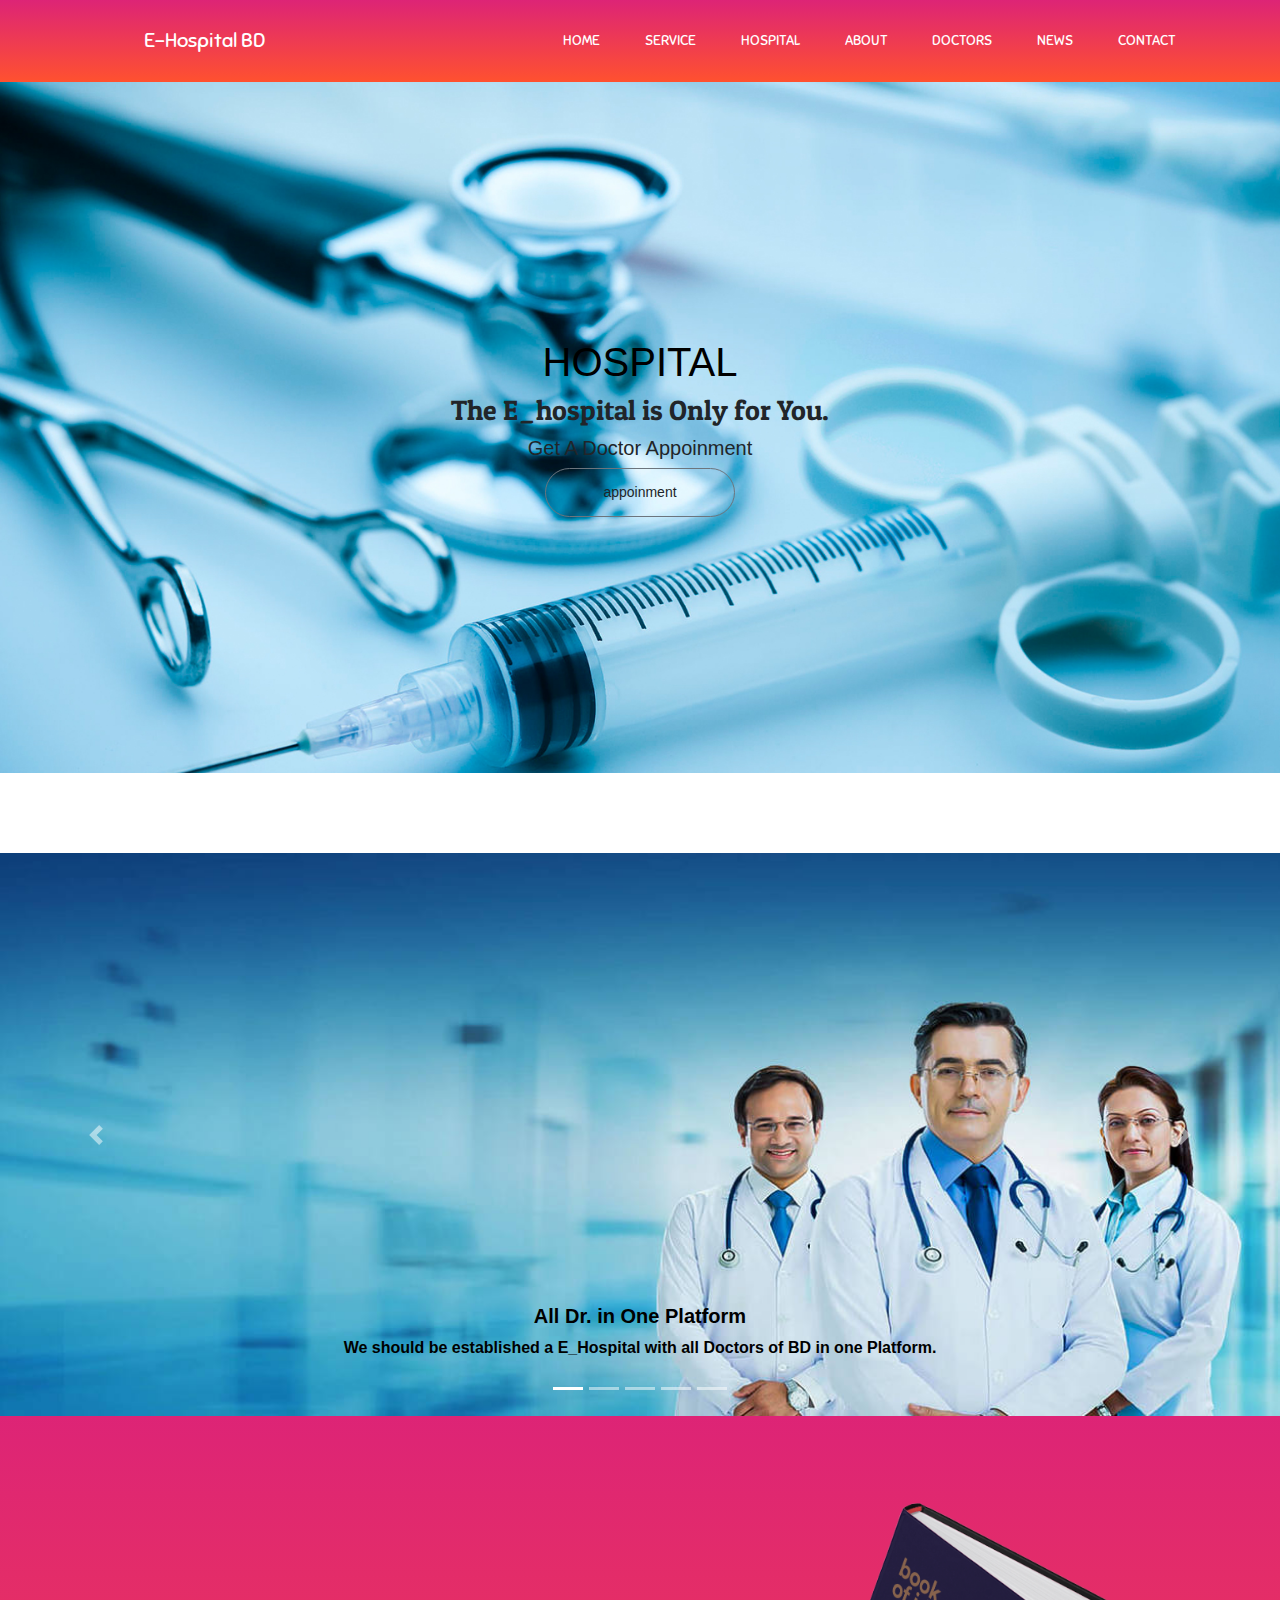
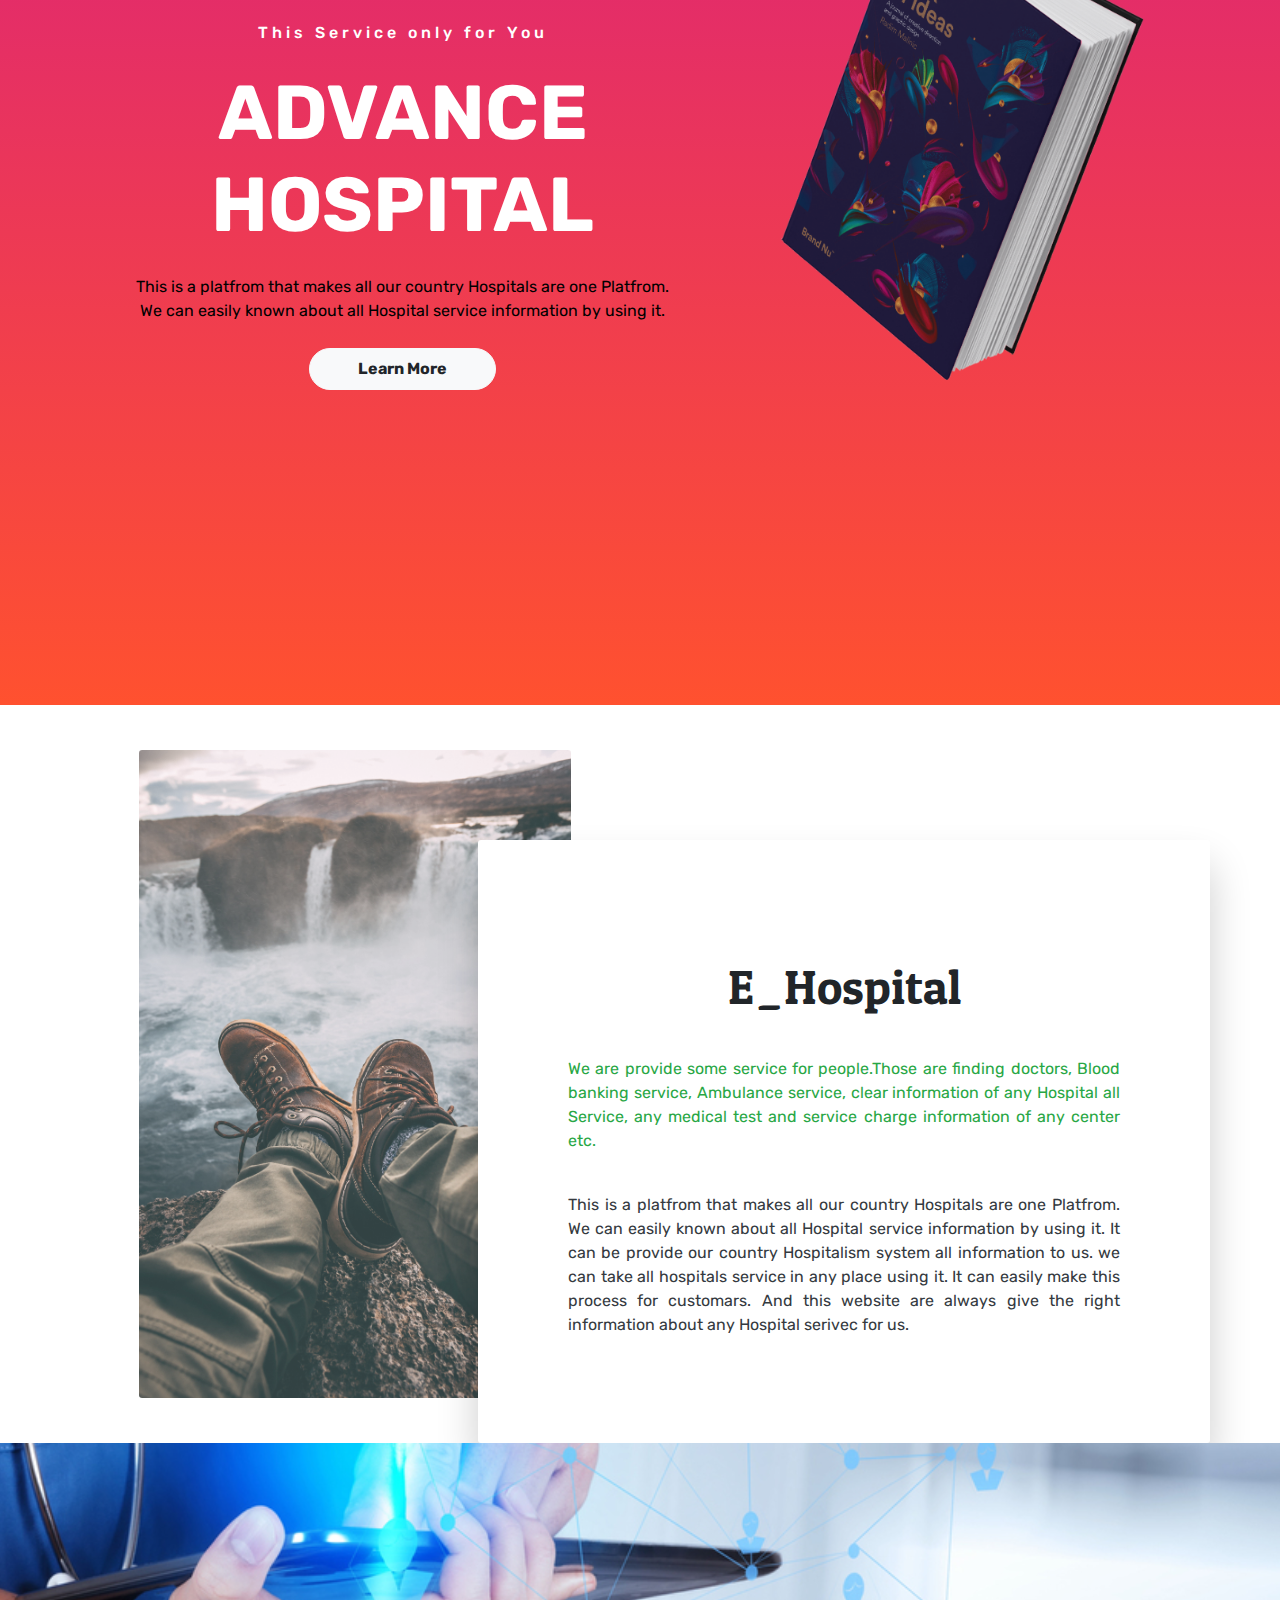
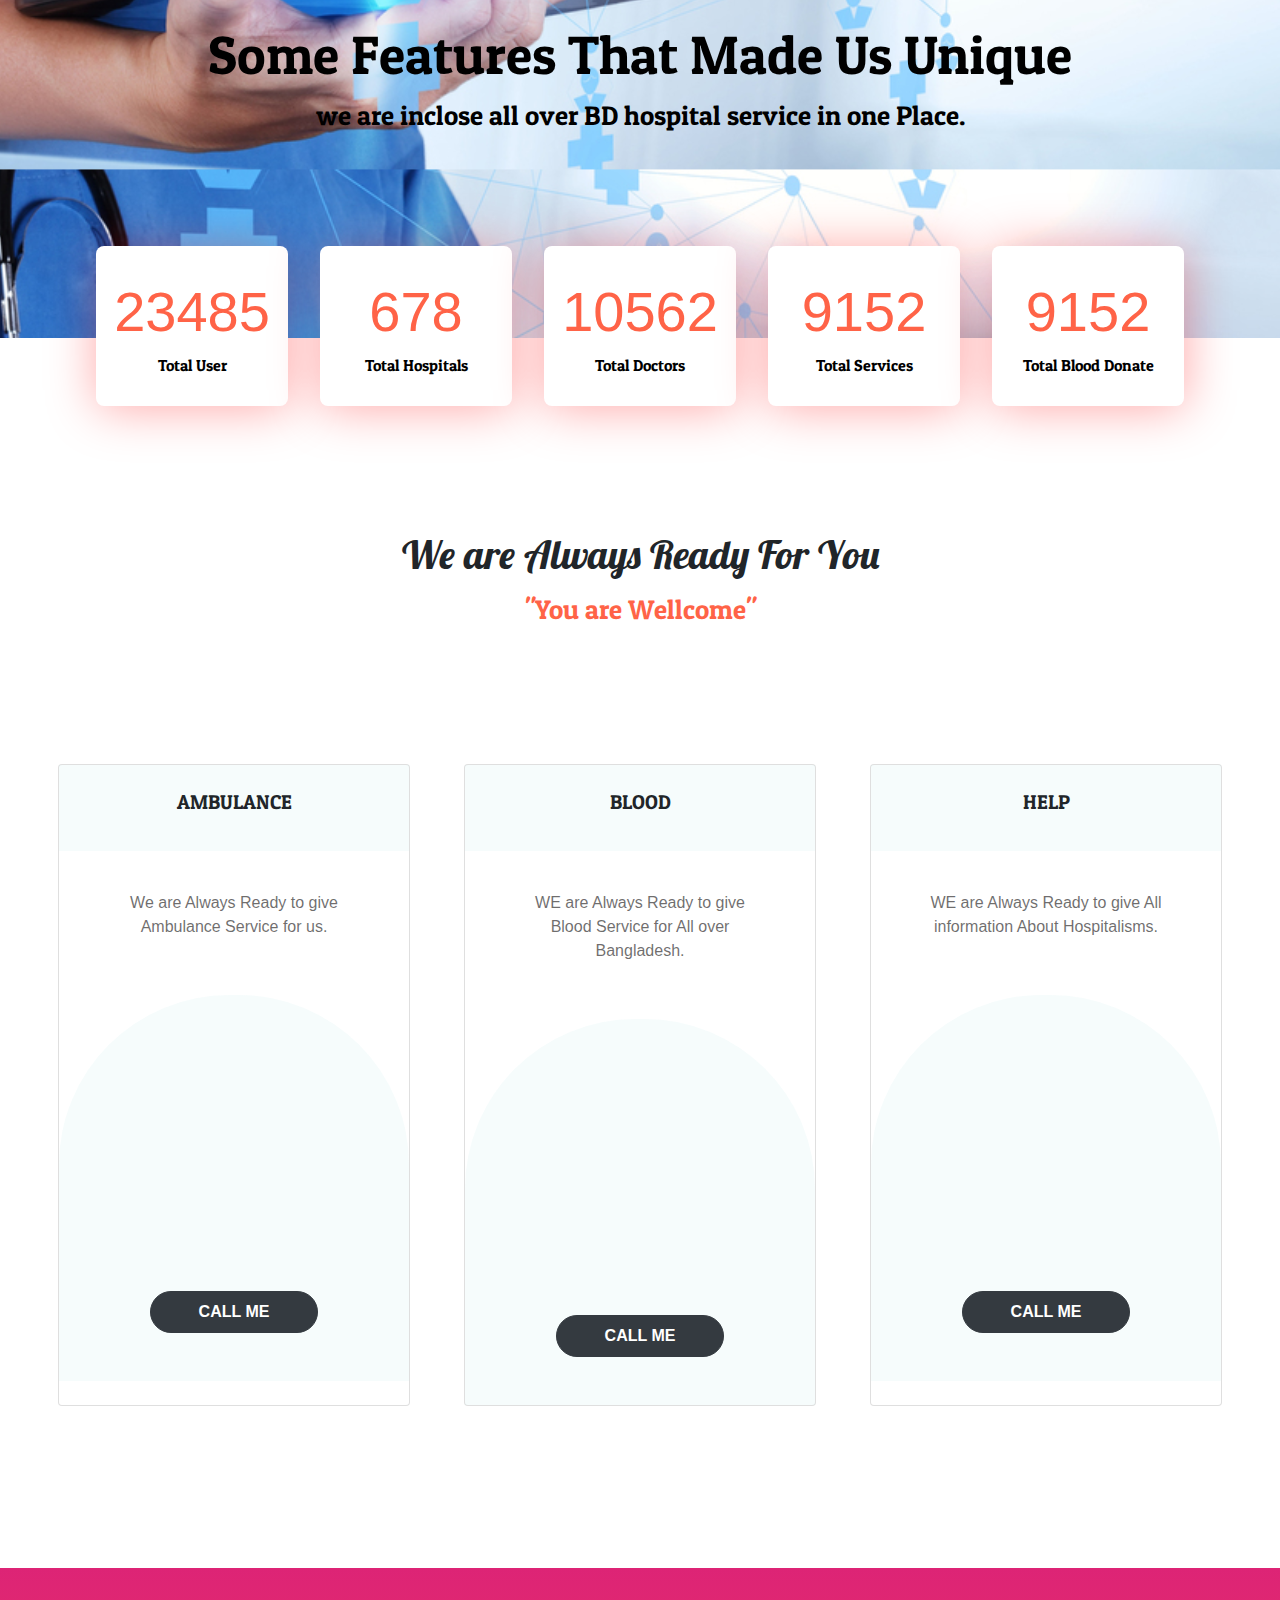
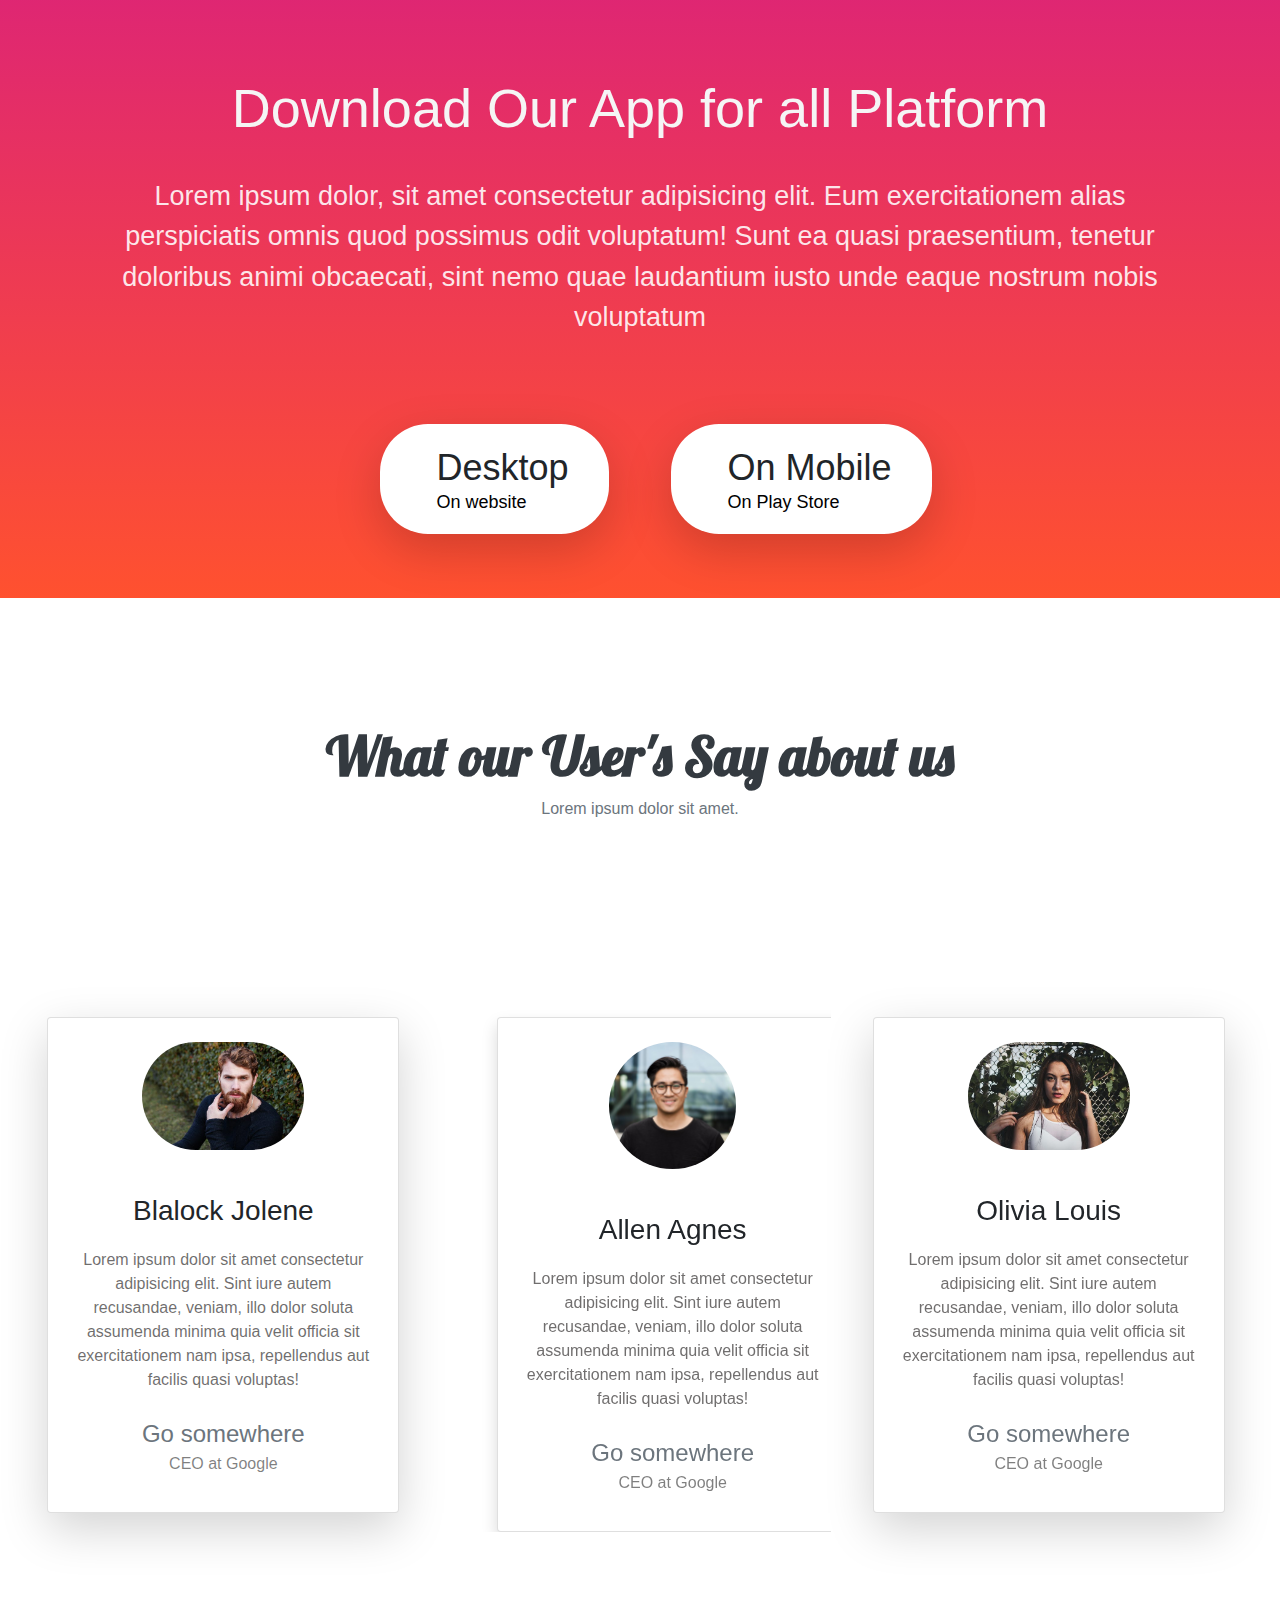
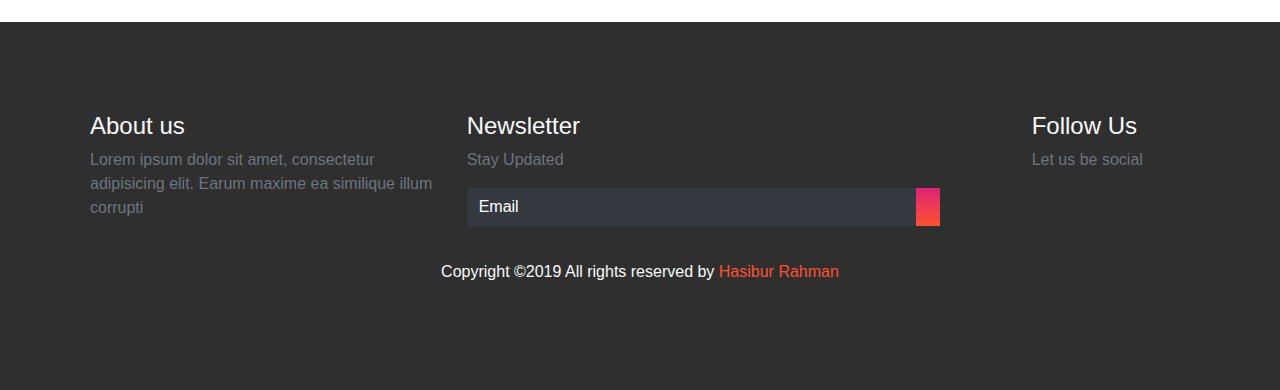
<file: src/Index.html>
<!DOCTYPE html>
<html lang="en">

<head>
  <meta charset="UTF-8" />
  <meta name="viewport" content="width=device-width, initial-scale=1.0" />
  <meta http-equiv="X-UA-Compatible" content="ie=edge" />
  <title>Home</title>

  <link rel="stylesheet" href="https://stackpath.bootstrapcdn.com/bootstrap/4.3.1/css/bootstrap.min.css"
    integrity="sha384-ggOyR0iXCbMQv3Xipma34MD+dH/1fQ784/j6cY/iJTQUOhcWr7x9JvoRxT2MZw1T" crossorigin="anonymous" />
  <link rel="stylesheet" href="https://use.fontawesome.com/releases/v5.7.2/css/all.css"
    integrity="sha384-fnmOCqbTlWIlj8LyTjo7mOUStjsKC4pOpQbqyi7RrhN7udi9RwhKkMHpvLbHG9Sr" crossorigin="anonymous">
  <link rel="stylesheet" href="./Style.css" />
  <link rel="stylesheet" href="./mobile-style.css">
</head>

<body>
  <header>
    <div class="container-fluid p-0">
      <nav class="navbar navbar-expand-lg">
        <a class="navbar-brand" href="#">
          <i class="fab fa-accusoft fa-2x mx-3"></i>E-Hospital BD</a>
        <button class="navbar-toggler" type="button" data-toggle="collapse" data-target="#navbarNav"
          aria-controls="navbarNav" aria-expanded="false" aria-label="Toggle navigation">
          <i class="fas fa-align-justify text-light"></i>
        </button>
        <div class="collapse navbar-collapse" id="navbarNav">
          <div class="mr-auto"></div>
          <ul class="navbar-nav">
            <li class="nav-item active">
              <a class="nav-link" href="#">HOME
                <span class="sr-only">(current)</span>
              </a>
            </li>
            <li class="nav-item dropdown">
              <div class="dropdown">
                <a href="#" class="nav-link">SERVICE</a>
                <div class="dropdown-content">
                  <a href="#">Ambulance Service</a>
                  <a href="#">Medicine Service</a>
                  <a href="#">Test Service</a>
                  <a href="#">Blood Service</a>
                </div>
              </div>
            </li>
            <li class="nav-item">
              <a class="nav-link" href="#">HOSPITAL</a>
            </li>
            <li class="nav-item">
              <a class="nav-link" href="#">ABOUT</a>
            </li>

            <li class="nav-item">
              <a class="nav-link" href="#">DOCTORS</a>
            </li>
            <li class="nav-item">
              <a class="nav-link" href="#">NEWS</a>
            </li>
            <li class="nav-item">
              <a class="nav-link" href="#">CONTACT</a>
            </li>
          </ul>
        </div>
      </nav>
    </div>

  </header>
  <main>
    <section class="section-0">
      <div id="home">
        <div class="landing-text">
          <h1>HOSPITAL</h1>
          <h3>The E_hospital is Only for You.</h3>
          <h5>Get A Doctor Appoinment</h5>
          <button class="btn btn-outline-secondary px-5 py-2 primary-btn"><a class="btn btn-default btn-sm"
              href="">appoinment</a></button>
        </div>
      </div>
    </section>
    <br>
    <div class="d-flex justify-content-center">
      <div class="spinner-grow text-primary" role="status">
        <span class="sr-only">Loading...</span>
      </div>
      <div class="spinner-grow text-secondary" role="status">
        <span class="sr-only">Loading...</span>
      </div>
      <div class="spinner-grow text-success" role="status">
        <span class="sr-only">Loading...</span>
      </div>
      <div class="spinner-grow text-danger" role="status">
        <span class="sr-only">Loading...</span>
      </div>
      <div class="spinner-grow text-warning" role="status">
        <span class="sr-only">Loading...</span>
      </div>
      <div class="spinner-grow text-info" role="status">
        <span class="sr-only">Loading...</span>
      </div>
      <div class="spinner-grow text-dark" role="status">
        <span class="sr-only">Loading...</span>
      </div>
    </div><br>

    <section class="section-02 p-0">
      <div class="bd-example ">
        <div id="carouselExampleCaptions" class="carousel slide" data-ride="carousel">
          <ol class="carousel-indicators">
            <li data-target="#carouselExampleCaptions" data-slide-to="0" class="active"></li>
            <li data-target="#carouselExampleCaptions" data-slide-to="1"></li>
            <li data-target="#carouselExampleCaptions" data-slide-to="2"></li>
            <li data-target="#carouselExampleCaptions" data-slide-to="3"></li>
            <li data-target="#carouselExampleCaptions" data-slide-to="4"></li>
          </ol>
          <div class="carousel-inner">
            <div class="carousel-item active">
              <img src="../assets/s3.jpg" class="d-block w-100 " alt="..." class="img-fluid">
              <div class="carousel-caption d-none d-md-block">
                <h5><b>All Dr. in One Platform</b></h5>
                <p><b>We should be established a E_Hospital with all Doctors of BD in one Platform.</b></p>
              </div>
            </div>
            <div class="carousel-item">
              <img src="../assets/s1.jpg" class="d-block w-100 " alt="..." class="img-fluid">
              <div class="carousel-caption d-none d-md-block">
                <h5><b>Digitalization </b></h5>
                <p><b>It is a digital process of Hospitalism for People.</b></p>
              </div>
            </div>
            <div class="carousel-item">
              <img src="../assets/s5.jpg" class="d-block w-100 " alt="..." class="img-fluid">
              <div class="carousel-caption d-none d-md-block">
                <h5><b>Easyer Pocess</b></h5>
                <p><b>It make the hospital systems more easyer and useable for people.</b></p>
              </div>
            </div>
            <div class="carousel-item">
              <img src="../assets/s6.jpg" class="d-block w-100 " alt="...">
              <div class="carousel-caption d-none d-md-block">
                <h5><b>All In One Place</b></h5>
                <p><b>This E_Hospital Systems are make Hospitalism system in one Platfrom.</b></p>
              </div>
            </div>
            <div class="carousel-item">
              <img src="../assets/s4.jpg" class="d-block w-100 " alt="...">
              <div class="carousel-caption d-none d-md-block">
                <h5><b>Best Service</b></h5>
                <p><b>It can be supply the best service in the Hospital Systems for us.</b></p>
              </div>
            </div>
          </div>
          <a class="carousel-control-prev" href="#carouselExampleCaptions" role="button" data-slide="prev">
            <span class="carousel-control-prev-icon" aria-hidden="true"></span>
            <span class="sr-only">Previous</span>
          </a>
          <a class="carousel-control-next" href="#carouselExampleCaptions" role="button" data-slide="next">
            <span class="carousel-control-next-icon" aria-hidden="true"></span>
            <span class="sr-only">Next</span>
          </a>
        </div>
      </div>
    </section>

    <section class="section-01">
      <div class="container text-center">
        <div class="row">
          <div class="col-md-7 col-sm-12  text-white">
            <h6>This Service only for You</h6>
            <h1>ADVANCE HOSPITAL</h1>
            <p>
              This is a platfrom that makes all our country Hospitals are one Platfrom. We can easily known about all
              Hospital service information by using it.
            </p>
            <button class="btn btn-light px-5 py-2 primary-btn">
              Learn More
            </button>
          </div>
          <div class="col-md-5 col-sm-12 h-25">
            <img src="../assets/header-img.png" alt="Book" />
          </div>
        </div>
      </div>
    </section>


    <section class="section-1">
      <div class="container text-center">
        <div class="row">
          <div class="col-md-6 col-12">
            <div class="pray">
              <img src="../assets/pexels-photo-1904769.jpeg" alt="Pray" class="" />
            </div>
          </div>
          <div class="col-md-6 col-12">
            <div class="panel text-left">
              <h1 class="text-center">
                E_Hospital
              </h1>
              <p class="pt-4 text-success text-justify">
                We are provide some service for people.Those are finding doctors, Blood banking service, Ambulance
                service, clear information of any Hospital all Service, any medical test and service charge information
                of any center etc.
              </p>
              <p class="pt-4 text-dark text-justify">
                This is a platfrom that makes all our country Hospitals are one Platfrom. We can easily known about all
                Hospital service information by using it. It can be provide our country Hospitalism system all
                information to us. we can take all hospitals service in any place using it. It can easily make this
                process for customars. And this website are always give the right information about any Hospital serivec
                for us.
              </p>
            </div>
          </div>
        </div>
      </div>
    </section>
    <section class="section-2 container-fluid p-0">
      <div class="cover">
        <div class="overlay"></div>
        <div class="content text-center">
          <h1>Some Features That Made Us Unique</h1>
          <p>
            we are inclose all over BD hospital service in one Place.
          </p>
        </div>
      </div>
      <div class="container-fluid text-center">
        <div class="numbers d-flex flex-md-row flex-wrap justify-content-center">
          <div class="rect">
            <h1>23485</h1>
            <p>Total User</p>
          </div>
          <div class="rect">
            <h1>678</h1>
            <p>Total Hospitals</p>
          </div>
          <div class="rect">
            <h1>10562</h1>
            <p>Total Doctors</p>
          </div>
          <div class="rect">
            <h1>9152</h1>
            <p>Total Services</p>
          </div>
          <div class="rect">
            <h1>9152</h1>
            <p>Total Blood Donate</p>
          </div>
        </div>
      </div>


      <div class="purchase text-center">
        <h1>We are Always Ready For You</h1>
        <p>
          "You are Wellcome"
        </p>
        <div class="cards">
          <div class="d-flex flex-row justify-content-center flex-wrap">
            <div class="card">
              <div class="card-body">
                <div class="title">
                  <h5 class="card-title">AMBULANCE</h5>
                </div>
                <p class="card-text">
                  We are Always Ready to give Ambulance Service for us.
                </p>
                <div class="pricing">
                  <h1><i class="fas fa-ambulance fa-2x mx-3"></i></h1>
                  <a href="#" class="btn btn-dark px-5 py-2 primary-btn mb-5">CALL ME</a>
                </div>
              </div>
            </div>
            <div class="card">
              <div class="card-body">
                <div class="title">
                  <h5 class="card-title">BLOOD</h5>
                </div>
                <p class="card-text">
                  WE are Always Ready to give Blood Service for All over Bangladesh.
                </p>
                <div class="pricing">
                  <h1><i class="fas fa-heartbeat fa-2x mx-3"></i></h1>
                  <a href="#" class="btn btn-dark px-5 py-2 primary-btn mb-5">CALL ME</a>
                </div>
              </div>
            </div>
            <div class="card">
              <div class="card-body">
                <div class="title">
                  <h5 class="card-title">HELP</h5>
                </div>
                <p class="card-text">
                  WE are Always Ready to give All information About Hospitalisms.
                </p>
                <div class="pricing">
                  <h1><i class="fas fa-laptop-medical fa-2x mx-3"></i> </h1>
                  <a href="#" class="btn btn-dark px-5 py-2 primary-btn mb-5">CALL ME</a>
                </div>
              </div>
            </div>
          </div>
        </div>
      </div>
    </section>
    <section class="section-3 container-fluid p-0 text-center">
      <div class="row">
        <div class="col-md-12 col-sm-12">
          <h1>Download Our App for all Platform</h1>
          <p>
            Lorem ipsum dolor, sit amet consectetur adipisicing elit. Eum exercitationem alias perspiciatis omnis quod
            possimus odit
            voluptatum! Sunt ea quasi praesentium, tenetur doloribus animi obcaecati, sint nemo quae laudantium iusto
            unde
            eaque nostrum nobis voluptatum
          </p>
        </div>
      </div>
      <div class="platform row">
        <div class="col-md-6 col-sm-12 text-right">
          <div class="desktop shadow-lg">
            <div class="d-flex flex-row justify-content-center">
              <i class="fas fa-desktop fa-3x py-2 pr-3"></i>
              <div class="text text-left">
                <h3 class="pt-1 m-0">Desktop</h3>
                <p class="p-0 m-0">On website</p>
              </div>
            </div>
          </div>
        </div>
        <div class="col-md-6 col-sm-12 text-left">
          <div class="desktop shadow-lg">
            <div class="d-flex flex-row justify-content-center">
              <i class="fas fa-mobile-alt fa-3x py-2 pr-3"></i>
              <div class="text text-left">
                <h3 class="pt-1 m-0">On Mobile</h3>
                <p class="p-0 m-0">On Play Store</p>
              </div>
            </div>
          </div>
        </div>
      </div>
    </section>

    <!-- Section 4 -->
    <section class="section-4">
      <div class="container text-center">
        <h1 class="text-dark">What our User's Say about us</h1>
        <p class="text-secondary">Lorem ipsum dolor sit amet.</p>
      </div>
      <div class="team row ">
        <div class="col-md-4 col-12 text-center">
          <div class="card mr-2 d-inline-block shadow-lg">
            <div class="card-img-top">
              <img src="../assets/UI-face-3.jpg" class="img-fluid border-radius p-4" alt="">
            </div>
            <div class="card-body">
              <h3 class="card-title">Blalock Jolene</h3>
              <p class="card-text">
                Lorem ipsum dolor sit amet consectetur adipisicing elit. Sint iure autem recusandae, veniam, illo
                dolor
                soluta assumenda
                minima quia velit officia sit exercitationem nam ipsa, repellendus aut facilis quasi voluptas!
              </p>
              <a href="#" class="text-secondary text-decoration-none">Go somewhere</a>
              <p class="text-black-50">CEO at Google</p>
            </div>
          </div>
        </div>
        <div class="col-md-4 col-12">
          <div id="carouselExampleControls" class="carousel slide " data-ride="carousel">
            <div class="carousel-inner text-center">
              <div class="carousel-item active">
                <div class="card mr-2 d-inline-block shadow">
                  <div class="card-img-top">
                    <img src="../assets/UI-face-1.jpg" class="img-fluid rounded-circle w-50 p-4" alt="">
                  </div>
                  <div class="card-body">
                    <h3 class="card-title">Allen Agnes</h3>
                    <p class="card-text">
                      Lorem ipsum dolor sit amet consectetur adipisicing elit. Sint iure autem recusandae, veniam,
                      illo
                      dolor soluta assumenda
                      minima quia velit officia sit exercitationem nam ipsa, repellendus aut facilis quasi voluptas!
                    </p>
                    <a href="#" class="text-secondary text-decoration-none">Go somewhere</a>
                    <p class="text-black-50">CEO at Google</p>
                  </div>
                </div>
              </div>
              <div class="carousel-item">
                <div class="card  d-inline-block mr-2 shadow">
                  <div class="card-img-top">
                    <img src="../assets/UI-face-2.jpg" class="img-fluid rounded-circle w-50 p-4" alt="">
                  </div>
                  <div class="card-body">
                    <h3 class="card-title">Amiel Barbara</h3>
                    <p class="card-text">
                      Lorem ipsum dolor sit amet consectetur adipisicing elit. Sint iure autem recusandae, veniam,
                      illo
                      dolor soluta assumenda
                      minima quia velit officia sit exercitationem nam ipsa, repellendus aut facilis quasi voluptas!
                    </p>
                    <a href="#" class="text-secondary text-decoration-none">Go somewhere</a>
                    <p class="text-black-50">CEO at Google</p>
                  </div>
                </div>
              </div>
            </div>
          </div>
        </div>
        <div class="col-md-4 col-12 text-center">
          <div class="card mr-2 d-inline-block shadow-lg">
            <div class="card-img-top">
              <img src="../assets/UI-face-4.jpg" class="img-fluid border-radius p-4" alt="">
            </div>
            <div class="card-body">
              <h3 class="card-title">Olivia Louis</h3>
              <p class="card-text">
                Lorem ipsum dolor sit amet consectetur adipisicing elit. Sint iure autem recusandae, veniam, illo
                dolor
                soluta assumenda
                minima quia velit officia sit exercitationem nam ipsa, repellendus aut facilis quasi voluptas!
              </p>
              <a href="#" class="text-secondary text-decoration-none">Go somewhere</a>
              <p class="text-black-50">CEO at Google</p>
            </div>
          </div>
        </div>
      </div>
    </section>
  </main>
  <footer>
    <div class="container-fluid p-0">
      <div class="row text-left">
        <div class="col-md-4 col-sm-4">
          <h4 class="text-light">About us</h4>
          <p class="text-muted">Lorem ipsum dolor sit amet, consectetur adipisicing elit. Earum maxime ea similique
            illum corrupti</p>

          </p>
        </div>
        <div class="col-md-6 col-sm-12">
          <h4 class="text-light">Newsletter</h4>
          <p class="text-muted">Stay Updated</p>
          <form class="form-inline">
            <div class="col pl-0">
              <div class="input-group pr-5">
                <input type="text" class="form-control bg-dark text-white" id="inlineFormInputGroupUsername2"
                  placeholder="Email">
                <div class="input-group-prepend">
                  <div class="input-group-text">
                    <i class="fas fa-arrow-right"></i>
                  </div>
                </div>
              </div>
            </div>
          </form>
        </div>
        <div class="col-md-2 col-sm-12">
          <h4 class="text-light">Follow Us</h4>
          <p class="text-muted">Let us be social</p>
          <div class="column text-light">
            <i class="fab fa-facebook-f"></i>
            <i class="fab fa-instagram"></i>
            <i class="fab fa-twitter"></i>
            <i class="fab fa-youtube"></i>
          </div>
        </div>

      </div>
      <p class="pt-4 text-center text-light">Copyright ©2019 All rights reserved by
        <span> Hasibur Rahman</span>
    </div>
  </footer>

  <script src="https://cdnjs.cloudflare.com/ajax/libs/jquery/3.3.1/jquery.min.js"></script>
  <script src="https://cdnjs.cloudflare.com/ajax/libs/popper.js/1.14.7/umd/popper.min.js"
    integrity="sha384-UO2eT0CpHqdSJQ6hJty5KVphtPhzWj9WO1clHTMGa3JDZwrnQq4sF86dIHNDz0W1" crossorigin="anonymous">
  </script>
  <script src="https://stackpath.bootstrapcdn.com/bootstrap/4.3.1/js/bootstrap.min.js"
    integrity="sha384-JjSmVgyd0p3pXB1rRibZUAYoIIy6OrQ6VrjIEaFf/nJGzIxFDsf4x0xIM+B07jRM" crossorigin="anonymous">
  </script>
  <script src="./main.js"></script>
</body>

</html>
</file>
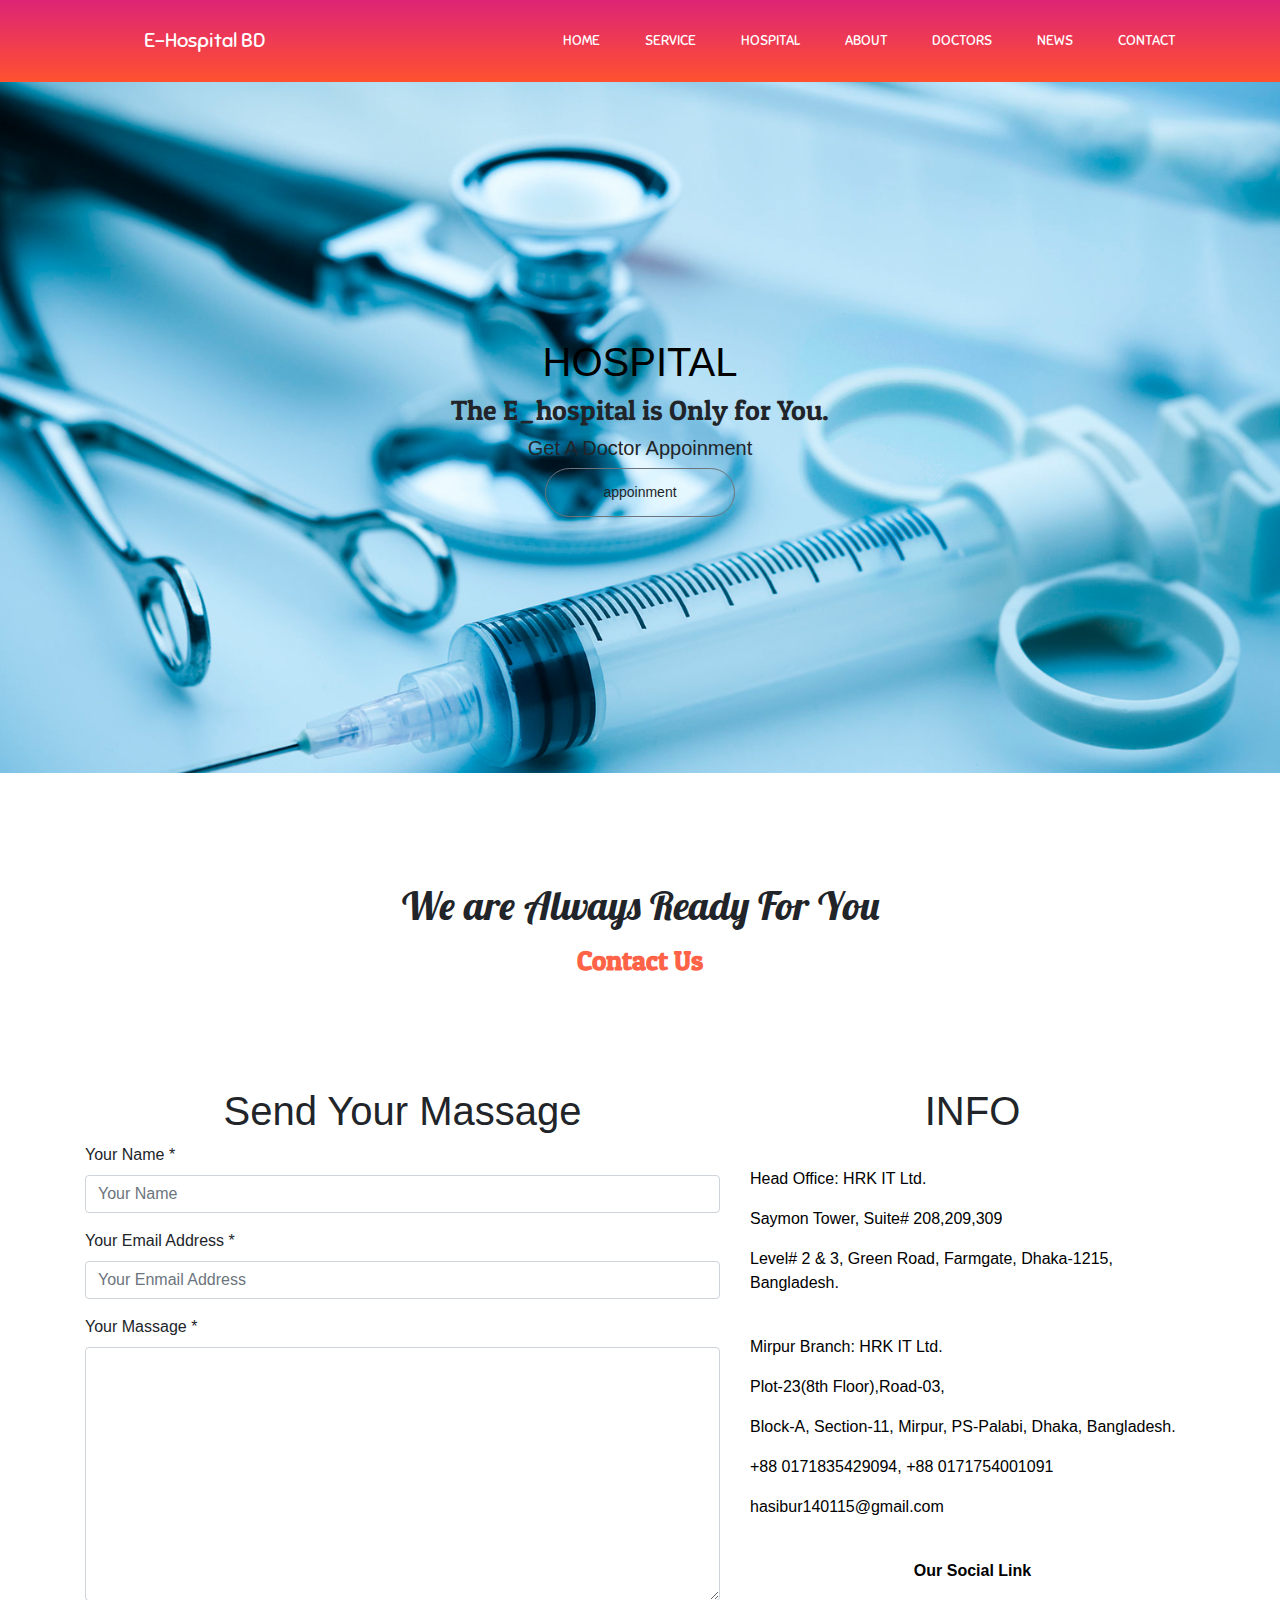
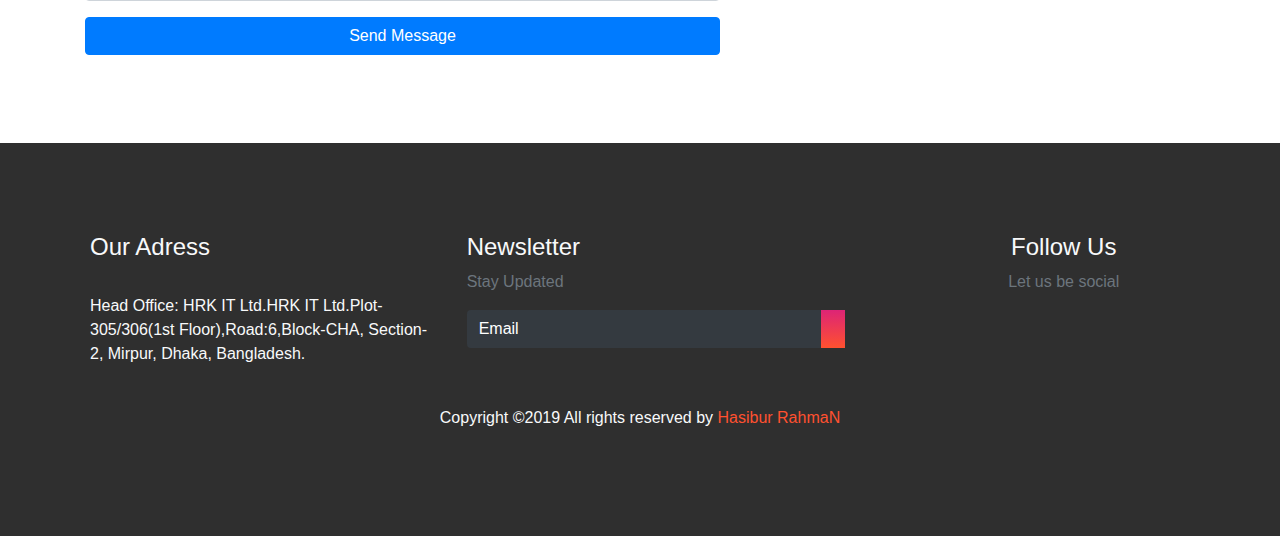
<file: src/contact.html>
<!DOCTYPE html>
<html lang="en">

<head>
  <meta charset="UTF-8" />
  <meta name="viewport" content="width=device-width, initial-scale=1.0" />
  <meta http-equiv="X-UA-Compatible" content="ie=edge" />
  <title>Home</title>

  <link rel="stylesheet" href="https://stackpath.bootstrapcdn.com/bootstrap/4.3.1/css/bootstrap.min.css"
    integrity="sha384-ggOyR0iXCbMQv3Xipma34MD+dH/1fQ784/j6cY/iJTQUOhcWr7x9JvoRxT2MZw1T" crossorigin="anonymous" />
  <link rel="stylesheet" href="https://use.fontawesome.com/releases/v5.7.2/css/all.css"
    integrity="sha384-fnmOCqbTlWIlj8LyTjo7mOUStjsKC4pOpQbqyi7RrhN7udi9RwhKkMHpvLbHG9Sr" crossorigin="anonymous">
  <link rel="stylesheet" href="./Style.css" />
  <link rel="stylesheet" href="./mobile-style.css">
</head>

<body>
  <header>
    <div class="container-fluid p-0">
      <nav class="navbar navbar-expand-lg">
        <a class="navbar-brand" href="#">
          <i class="fab fa-accusoft fa-2x mx-3"></i>E-Hospital BD</a>
        <button class="navbar-toggler" type="button" data-toggle="collapse" data-target="#navbarNav"
          aria-controls="navbarNav" aria-expanded="false" aria-label="Toggle navigation">
          <i class="fas fa-align-justify text-light"></i>
        </button>
        <div class="collapse navbar-collapse" id="navbarNav">
          <div class="mr-auto"></div>
          <ul class="navbar-nav">
            <li class="nav-item active">
              <a class="nav-link" href="Index.html">HOME
                <span class="sr-only">(current)</span>
              </a>
            </li>
            <li class="nav-item dropdown">
              <div class="dropdown">
                <a href="#" class="nav-link">SERVICE</a>
                <div class="dropdown-content">
                  <a href="#">Ambulance Service</a>
                  <a href="#">Medicine Service</a>
                  <a href="#">Test Service</a>
                  <a href="#">Blood Service</a>
                </div>
              </div>
            </li>
            <li class="nav-item">
              <a class="nav-link" href="#">HOSPITAL</a>
            </li>
            <li class="nav-item">
              <a class="nav-link" href="#">ABOUT</a>
            </li>

            <li class="nav-item">
              <a class="nav-link" href="#">DOCTORS</a>
            </li>
            <li class="nav-item">
              <a class="nav-link" href="#">NEWS</a>
            </li>
            <li class="nav-item">
              <a class="nav-link" href="#">CONTACT</a>
            </li>
          </ul>
        </div>
      </nav>
    </div>

  </header>
  <main>
    <section class="section-0">
      <div id="home">
        <div class="landing-text">
          <h1>HOSPITAL</h1>
          <h3>The E_hospital is Only for You.</h3>
          <h5>Get A Doctor Appoinment</h5>
          <button class="btn btn-outline-secondary px-5 py-2 primary-btn"><a class="btn btn-default btn-sm"
              href="">appoinment</a></button>
        </div>
      </div>
    </section>
    
    <!-- Section 5 -->
    <section class="section-5">
      <div class="purchase text-center">
        <h1>We are Always Ready For You</h1>
        <p><b>Contact Us</b></p>
      </div>
      <div class="container">
        <div class="row">
          <div class="col-md-7 col-sm-12 ">
            <h1 class="massage text-center">Send Your Massage</h1>
            <div class="form-group">
                <label>Your Name *</label>
                 <input type="text" name="user_name" class="form-control" placeholder="Your Name" required >
              </div>
      
            <div class="form-group">
                <label>Your Email Address *</label>
                 <input type="text" name="user_address" class="form-control"  placeholder="Your Enmail Address" required >
          </div>
            <div class="form-group">
                <label>Your Massage *</label>
                 <textarea class="form-control" rows="10" required></textarea>
          </div>
          <div class="form-group">
            <button class="btn btn-primary btn-block ">Send Message
            </button> 
          </div>
          
        </div>
        <div class="col-md-5 col-sm-12 ">
            <h1 class="info text-center">INFO</h1>
            <p class="pt-4">Head Office: HRK IT Ltd.</p>
            <p>Saymon Tower,
            Suite# 208,209,309</p>
            <p>Level# 2 & 3, Green Road, Farmgate, Dhaka-1215, Bangladesh.</p>
            <p class="pt-4">Mirpur Branch: HRK IT Ltd.</p>
            <p>Plot-23(8th Floor),Road-03,</p>
            <p>Block-A, Section-11, Mirpur, PS-Palabi, Dhaka, Bangladesh.</p>
            <p>+88 0171835429094,
            +88 0171754001091</p>
            <p>hasibur140115@gmail.com</p>
            <div class="social text-center">
              <p class="pt-4"><b>Our Social Link</b> </p>
                <i class="fab fa-facebook fa-2x "></i>
                <i class="fab fa-instagram fa-2x"></i>
                <i class="fab fa-twitter fa-2x"></i>
                <i class="fab fa-youtube fa-2x "></i>
            </div>
        </div>
        </div>
      </div><br><br>
    </section><br>
  </main>
    <!-- footer-->
  <footer>
    <div class="container-fluid p-0">
      <div class="row text-left">
        <div class="col-md-4 col-sm-4">
            <h4 class="text-light ">Our Adress</h4>
            <p class="pt-4 text-light">Head Office: HRK IT Ltd.HRK IT Ltd.Plot-305/306(1st Floor),Road:6,Block-CHA, Section-2, Mirpur, Dhaka, Bangladesh.</p>
        </div>
        <div class="col-md-5 col-sm-12">
          <h4 class="text-light">Newsletter</h4>
          <p class="text-muted">Stay Updated</p>
          <form class="form-inline">
            <div class="col pl-0">
              <div class="input-group pr-5">
                <input type="text" class="form-control bg-dark text-white" id="inlineFormInputGroupUsername2"
                  placeholder="Email">
                <div class="input-group-prepend">
                  <div class="input-group-text">
                    <i class="fas fa-arrow-right"></i>
                  </div>
                </div>
              </div>
            </div>
          </form>
        </div>
        <div class="col-md-3 col-sm-12">
          <h4 class="text-light text-center">Follow Us</h4>
          <p class="text-muted text-center">Let us be social</p>
          <div class="social text-center">
                <i class="fab fa-facebook  "></i>
                <i class="fab fa-instagram "></i>
                <i class="fab fa-twitter "></i>
                <i class="fab fa-youtube "></i>
            </div>
        </div>

      </div>
      <p class="pt-4 text-center text-light">Copyright ©2019 All rights reserved by
        <span> Hasibur RahmaN</span>
    </div>
  </footer>

  <script src="https://cdnjs.cloudflare.com/ajax/libs/jquery/3.3.1/jquery.min.js"></script>
  <script src="https://cdnjs.cloudflare.com/ajax/libs/popper.js/1.14.7/umd/popper.min.js"
    integrity="sha384-UO2eT0CpHqdSJQ6hJty5KVphtPhzWj9WO1clHTMGa3JDZwrnQq4sF86dIHNDz0W1" crossorigin="anonymous">
  </script>
  <script src="https://stackpath.bootstrapcdn.com/bootstrap/4.3.1/js/bootstrap.min.js"
    integrity="sha384-JjSmVgyd0p3pXB1rRibZUAYoIIy6OrQ6VrjIEaFf/nJGzIxFDsf4x0xIM+B07jRM" crossorigin="anonymous">
  </script>
  <script src="./main.js"></script>
</body>

</html>
</file>
<file: src/Style.css>
@import url("https://fonts.googleapis.com/css?family=Acme|Lobster|Patua+One|Rubik|Sniglet");

* {
  box-sizing: border-box;
}

section {
  overflow-x: hidden;
}

:root {
  --Sniglet-font: "Sniglet", cursive;
  --Rubik: "Rubik", cursive;
  --Patua: "Patua One", cursive;
  --Lobster: "lobster", cursive;
  --light-black: #2e2c2caf;
  --bggradient: linear-gradient(to bottom, #dd2476, #ff512f);
  --light-gray: rgba(255, 255, 255, 0.877);
}

header a {
  font-family: var(--Sniglet-font);
  font-size: 0.9em;
  color: white;
}

.dropdown-content {
  display: none;
  position: absolute;
  background-color: #f1f1f1;
  min-width: 160px;
  box-shadow: 0px 2px 15px 0px rgba(0, 0, 0, 0.2);
  z-index: 1;
}

.dropdown-content a {
  color: black;
  padding: 12px 16px;
  text-decoration: none;
  display: block;
}

.dropdown-content a:hover {
  background-color: #ddd;
}

.dropdown:hover .dropdown-content {
  display: block;
}

header .nav-item:last-child {
  padding-right: 5em;
}

header .nav-item {
  padding: 0.9em;
}

header .navbar-brand {
  padding-left: 6rem;
}

header .nav-link:hover {
  color: black;
}


header {
  background: #ff512f;
  /* fallback for old browsers */
  background: var(--bggradient);
}

.section-01 {
  background: #ff512f;
  background: var(--bggradient);
}

.section-01 .container .col-md-7 {
  font-family: "Rubik", sans-serif;
}



.section-01 .container .col-md-7 h6 {
  padding: 1vmin;
  letter-spacing: 4px;
}

.section-01 .container .col-md-7 h1 {
  font-size: 8.5vmin;
  font-weight: bold;
  padding: 0.1em 0em;
}

.section-01 .container .col-md-7 p {
  padding: 1vmin 5vmin;
}

.primary-btn {
  border-radius: 30px;
  font-weight: bold;
}

.section-01 .row .col-md-7 {
  padding: 22vmin 1vmin;
  padding-bottom: 35vmin;
}

.section-01 .row .col-md-5 {
  padding: 4.2vmin 1vmin;
}

.section-01 .row .col-md-5 img {
  width: 100%;
}


.section-0 #home .landing-text h3 {
  font-family: var(--Patua);
}

.section-0 #home .landing-text h1 {
  color: black;
}

.section-02 .carousel-item h5,
p {
  color: black;
}

/********** section 1 **************/

.section-1 {
  padding: 5vmin 0vmin;
}

.section-1 .row .col-md-6 .pray img {
  opacity: 0.8;
  width: 80%;
  border-radius: 0.2em;
}

.section-1 .row .col-md-6:last-child {
  position: relative;
}

.section-1 .row .col-md-6 .panel {
  position: absolute;
  top: 10vmin;
  left: -18vmin;
  background: white;
  border-radius: 3px;
  text-align: left;
  padding: 12vmin 10vmin 10vmin 10vmin;
  box-shadow: 0px 25px 42px rgba(0, 0, 0, 0.2);
  font-family: var(--Rubik);
  z-index: 1;
}

.section-1 .row .col-md-6 .panel h1 {
  font-family: var(--Patua);
  padding: 0.2em 0;
  font-size: 3em;
}

.section-1 .row .col-md-6 .panel p {
  font-size: 1em;
  color: rgba(0, 0, 0, 0.5);
}

/*  Section 2  */

.cover {
  width: 100%;
  height: 55vmin;
  background: url("../assets/bn4_1.jpg");
  background-position: -25rem -18rem;
  background-size: 150%;
  position: relative;
}

.cover .overlay {
  position: absolute;
  top: 0;
  left: 0;
  width: 100%;
  height: 100%;
  z-index: 999;
}

.cover .content {
  width: 100%;
  height: 100%;

  padding-top: 20vmin;
}

.cover .content>h1 {
  font-family: var(--Patua);
  font-size: 6vmin;
  color: black;
}

.cover .content>p {
  font-family: var(--Patua);
  font-size: 3vmin;
  color: black;
}

.numbers .rect {
  position: relative;
  z-index: 1;
  background: white;
  width: 12rem;
  height: 10rem;
  padding-top: 3.5vmin;
  margin: 1rem;
  border-radius: 0.5em;
  box-shadow: 1px 2px 50px 0px rgba(255, 0, 0, 0.349);
}

.numbers {
  margin-top: -12vmin;
}

.numbers .rect h1 {
  font-size: 3.5rem;
  color: tomato;
}

.numbers .rect>p {
  font-family: var(--Patua);
}

.purchase>h1 {
  padding-top: 12vmin;
  padding-bottom: 0.1em;
  font-family: var(--Lobster);
}

.purchase>p {
  color: tomato;
  font-size: 3vmin;
  padding-bottom: 10vmin;
  font-family: var(--Patua);
  text-align: center;
}

.purchase .cards .card {
  width: 22rem;
  margin: 3vmin 3vmin;
}

.cards div {
  padding: 0;
  margin: 0;
}

.cards .title {
  background: rgba(208, 241, 241, 0.199);
  padding: 1.4em 2.5em;
  font-size: 2vmin;
  font-family: var(--Patua);
}

.card .card-text {
  padding: 2.5rem 3rem;
  color: var(--light-black);
}

.card-body .pricing {
  background: rgba(208, 241, 241, 0.199);
  border-top-right-radius: 170px;
  border-top-left-radius: 170px;
}

.card-body .pricing>h1 {
  font-size: 10vmin;
  padding: 1em 0.5em;
  color: tomato;
}


/* Section 3 */

.section-3 {
  height: 70vmin;
  margin-top: 15vmin;
  background: var(--bggradient);
}

.section-3 .col-md-12>h1 {
  padding: 2em 0 0.5em 0;
  color: whitesmoke;
  font-size: 6vmin;
}

.section-3 .col-md-12>p {
  padding: 0 4em;
  padding-bottom: 2em;
  color: var(--light-gray);
  font-size: 3vmin;
}

.section-3 .desktop {
  background: white;
  display: inline-block;
  border-radius: 3em;
  padding: 2vmin 4.5vmin;
  margin: 1em;
}

.section-3 .desktop h3 {
  font-size: 4vmin;
}

.section-3 .desktop p {
  font-size: 2vmin;
}

/* Section 4 Team */

.section-4 .container h1 {
  font-size: 6vmin;
  padding-top: 14vmin;
  font-family: var(--Lobster);
  font-weight: bold;
}

.section-4 .team {
  padding: 10vmin 4vmin;
}

.section-4 .card {
  width: 22em;
  margin-top: 10vmin;
}

.section-4 .card .card-text {
  padding: 0.5em;
}

.section-4 .card-body>a {
  font-size: 1.5em;
}

.section-4 .carousel-item {
  padding-left: 3rem;
}

.border-radius {
  border-radius: 340px;
  width: 60%;
}

footer {
  background: rgba(0, 0, 0, 0.815);
  overflow-x: hidden;
  padding: 10vmin 10vmin;
}

footer p>span {
  color: #ff512f;
}

footer input {
  border: none !important;
}

footer input::placeholder {
  color: white !important;
}

footer .input-group .input-group-text {
  background: var(--bggradient);
  border: none;
}

footer .column i {
  color: #dd2476;
}

/* It is Adjacent sibling combinator */

footer .column i+i {
  padding: 0 0.5em;
}

.sticky {
  position: fixed;
  top: 0;
  width: 100%;
  background: rgba(0, 0, 0, 0.825);
  z-index: 9999;
  transition: all 1.5s ease;
}



#home {
  background: url(../assets/11.jpg) no-repeat center center fixed;
  display: table;
  position: relative;
  width: 100%;
  background-size: cover;

  padding: 20%;

}

.landing-text {
  display: table-cell;
  text-align: center;
  vertical-align: middle;
}
</file>
<file: src/mobile-style.css>
@media only screen and (max-width: 768px) {
  header .navbar-brand {
    padding-left: 1rem;
  }
  .section-1 .row .col-md-6 .panel {
    position: initial;
    width: initial;
    height: initial;
  }
  .section-2 .cover {
    background-position: -25vmin -10vmin;
  }
  .numbers .rect {
    width: 10rem;
    height: 8rem;
  }
  .numbers .rect h1 {
    font-size: 2rem;
  }

  .section-3 {
    height: inherit;
    padding: 10vmin !important;
  }
  .section-3 .row h1 {
    padding: 6vmin 4vmin;
  }
  .section-3 .platform .col-md-6 {
    text-align: center !important;
  }
  .section-3 .desktop i {
    font-size: 8vmin;
  }
  .section-4 .carousel-item {
    padding-left: 0.6rem;
  }
  footer .row .col-md-2 {
    margin-top: 8vmin;
  }
}

/* screen size 375px */

@media only screen and (max-width: 375px) {
  .section-4 .card {
    width: 18em;
  }
}

@media only screen and (max-width: 320px) {
  .section-4 .carousel-inner {
    margin-left: -4vmin;
  }
}
</file>
